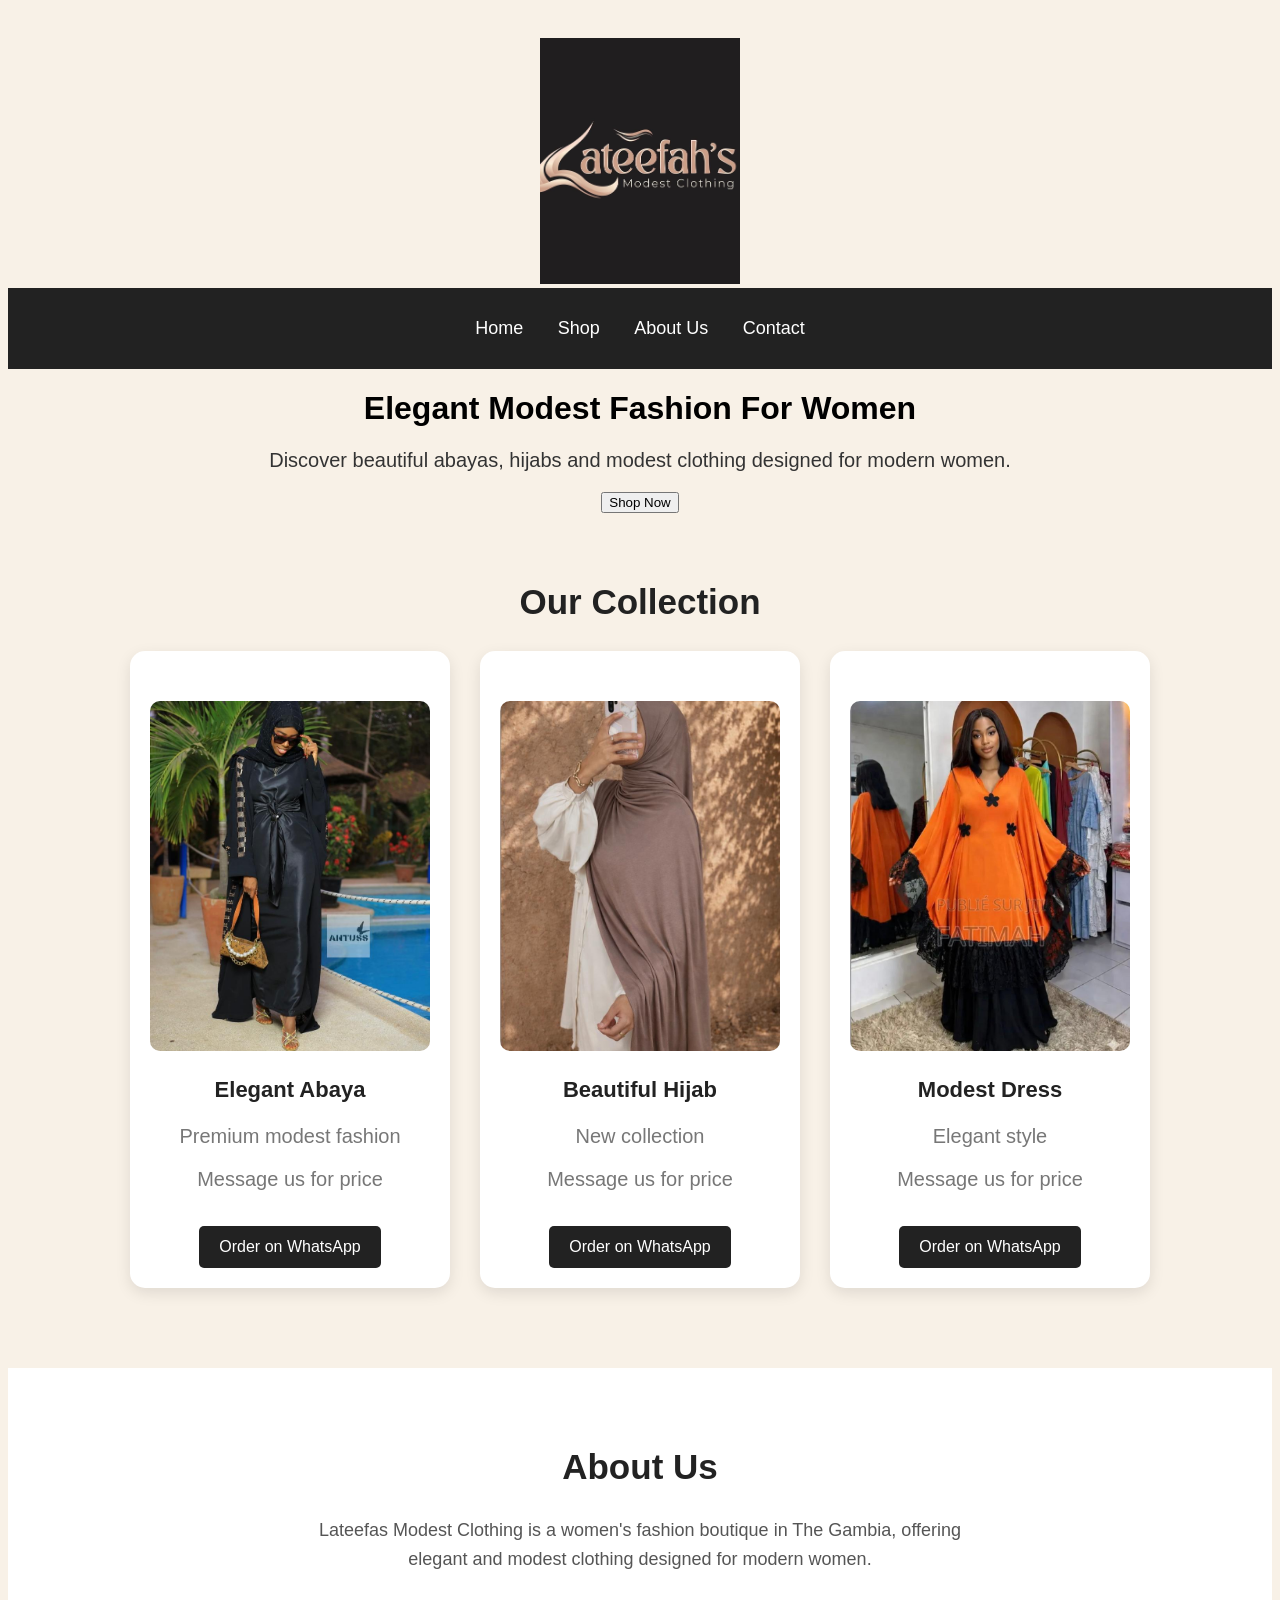
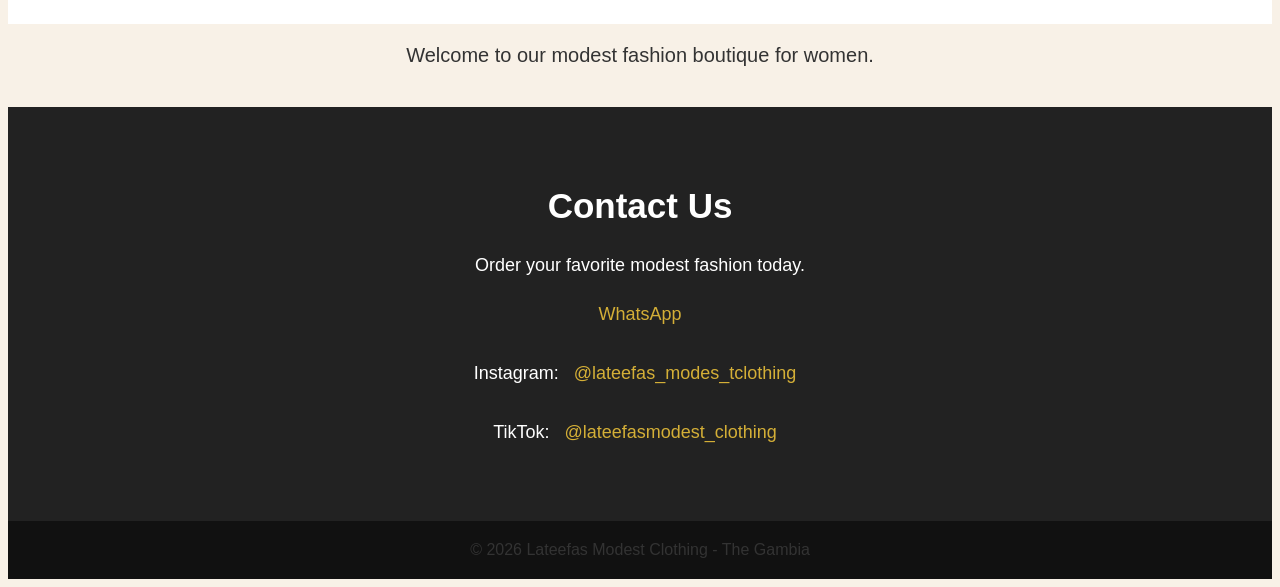
<file: index.html>
<!DOCTYPE html>
<html lang="en">

<head>
     <title>Lateefas Modest Clothing</title>
    <link rel="stylesheet" href="style.css">
</head>

<body>
   <header>
<header>

<div class="logo">
    <img src="logo.png.jpeg" alt="Lateefas Modest Clothing">
</div>

<nav>
    <nav>
        <a href="#">Home</a>
        <a href="shop.html">Shop</a>
        <a href="about.html">About Us</a>
        <a href="contact.html">Contact</a>
    </nav>

</header> 
    <h1>
        Elegant Modest Fashion For Women
    </h1>

    <p>
        Discover beautiful abayas, hijabs and modest clothing designed for modern women.
    </p>

    <button>
        Shop Now
    </button>

</section>
<section class="products">

    <h2>Our Collection</h2>

    <div class="product-box">

        <div class="product">
            <img src="abaya.jpg.jpeg" alt="Elegant Abaya">
            <h3>Elegant Abaya</h3>
            <p>Premium modest fashion</p>
            <p>Message us for price</p>
            <a class="order" href="https://wa.me/2203536518">Order on WhatsApp</a>
        </div>


        <div class="product">
            <img src="hijab.jpg.jpeg" alt="Beautiful Hijab">
            <h3>Beautiful Hijab</h3>
            <p>New collection</p>
            <p>Message us for price</p>
            <a class="order" href="https://wa.me/2203536518">Order on WhatsApp</a>
        </div>


        <div class="product">
            <img src="dress.jpg.jpeg" alt="Modest Dress">
            <h3>Modest Dress</h3>
            <p>Elegant style</p>
            <p>Message us for price</p>
            <a class="order" href="https://wa.me/2203536518">Order on WhatsApp</a>
        </div>

    </div>

</section>
<section class="about">

    <h2>About Us</h2>

    <p>
        Lateefas Modest Clothing is a women's fashion boutique 
        in The Gambia, offering elegant and modest clothing 
        designed for modern women.
    </p>

</section>

<p>
Welcome to our modest fashion boutique for women.
</p>
<section class="contact">

    <h2>Contact Us</h2>

    <p>
        Order your favorite modest fashion today.
    </p>

    <a href="https://wa.me/2203536518">
        WhatsApp
    </a>
<p>
    Instagram:
    <a href="https://instagram.com/lateefa'smodestclothing" target="_blank">
        @lateefas_modes_tclothing
    </a>
</p>

<p>
    TikTok:
    <a href="https://tiktok.com/@lateefa'smodestclothing" target="_blank">
        @lateefasmodest_clothing
    </a>
</p>

</section>
<footer>

    <p>
        © 2026 Lateefas Modest Clothing - The Gambia
    </p>

</footer>
</body>

</html>
</file>
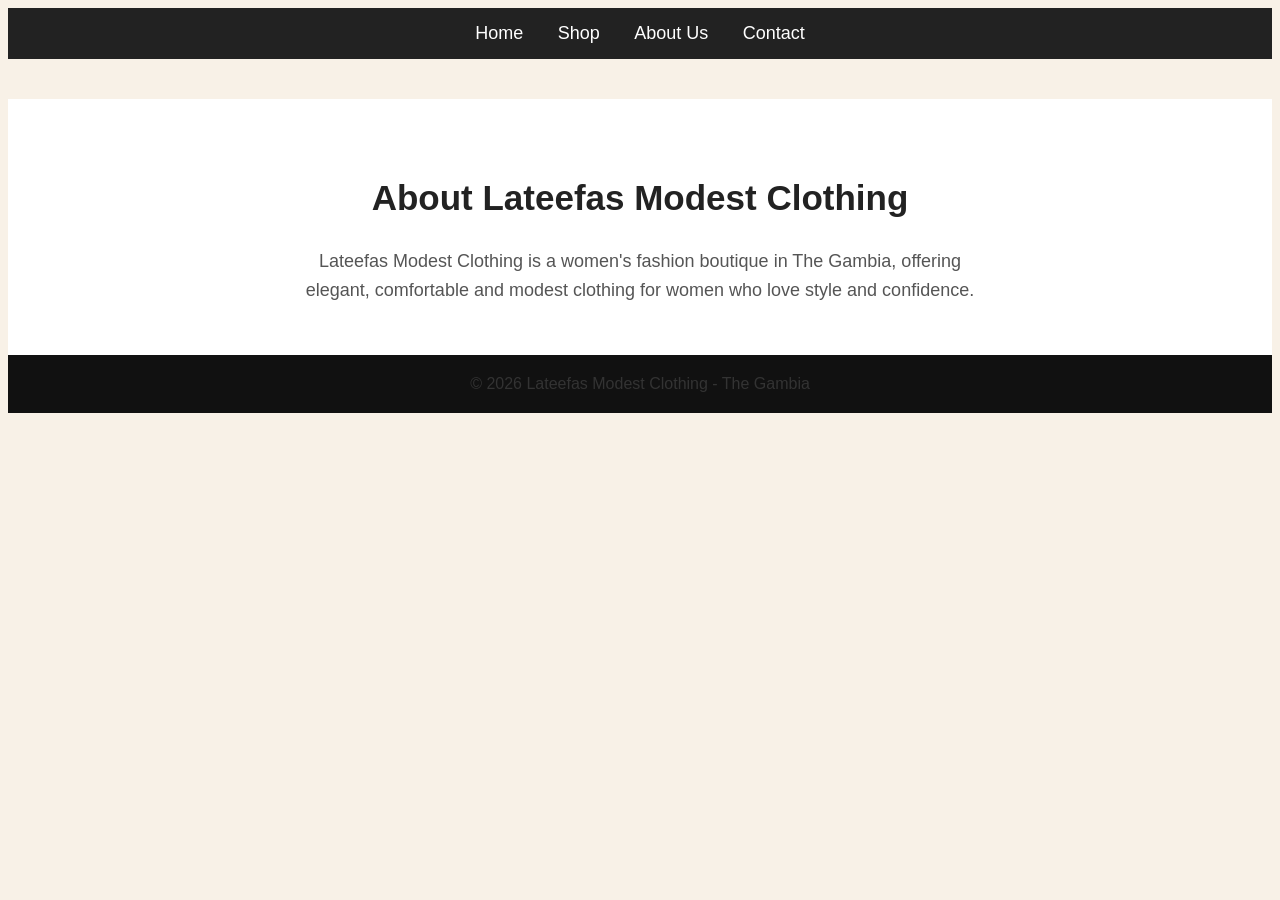
<file: about.html>
<!DOCTYPE html>
<html lang="en">

<head>

<title>About Us - Lateefas Modest Clothing</title>

<link rel="stylesheet" href="style.css">

</head>


<body>


<header>

<nav>

<a href="index.html">Home</a>

<a href="shop.html">Shop</a>

<a href="about.html">About Us</a>

<a href="#">Contact</a>

</nav>

</header>



<section class="about">

<h2>About Lateefas Modest Clothing</h2>


<p>
Lateefas Modest Clothing is a women's fashion boutique
in The Gambia, offering elegant, comfortable and modest
clothing for women who love style and confidence.
</p>


</section>



<footer>

<p>
© 2026 Lateefas Modest Clothing - The Gambia
</p>

</footer>


</body>

</html>
</file>
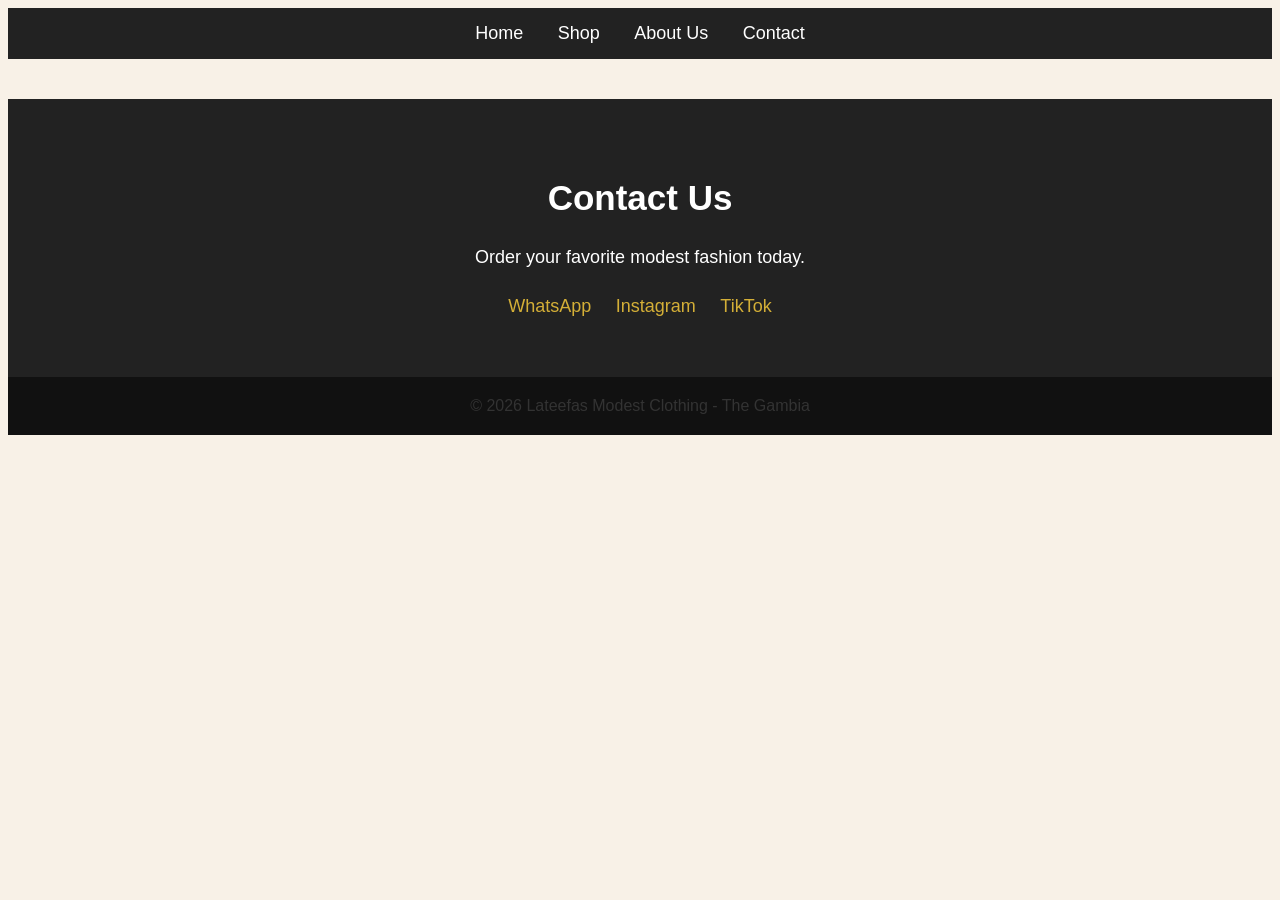
<file: contact.html>
<!DOCTYPE html>
<html lang="en">

<head>

<title>Contact - Lateefas Modest Clothing</title>

<link rel="stylesheet" href="style.css">

</head>


<body>


<header>

<nav>

<a href="index.html">Home</a>

<a href="shop.html">Shop</a>

<a href="about.html">About Us</a>

<a href="contact.html">Contact</a>

</nav>

</header>



<section class="contact">

<h2>Contact Us</h2>


<p>
Order your favorite modest fashion today.
</p>


<a href="https://wa.me/2203536518">
WhatsApp
</a>


<a href="https://instagram.com/lateefas_modest_clothing" target="_blank">
Instagram
</a>


<a href="https://tiktok.com/@lateefasmodest_clothing" target="_blank">
TikTok
</a>


</section>



<footer>

<p>
© 2026 Lateefas Modest Clothing - The Gambia
</p>

</footer>


</body>

</html>
</file>
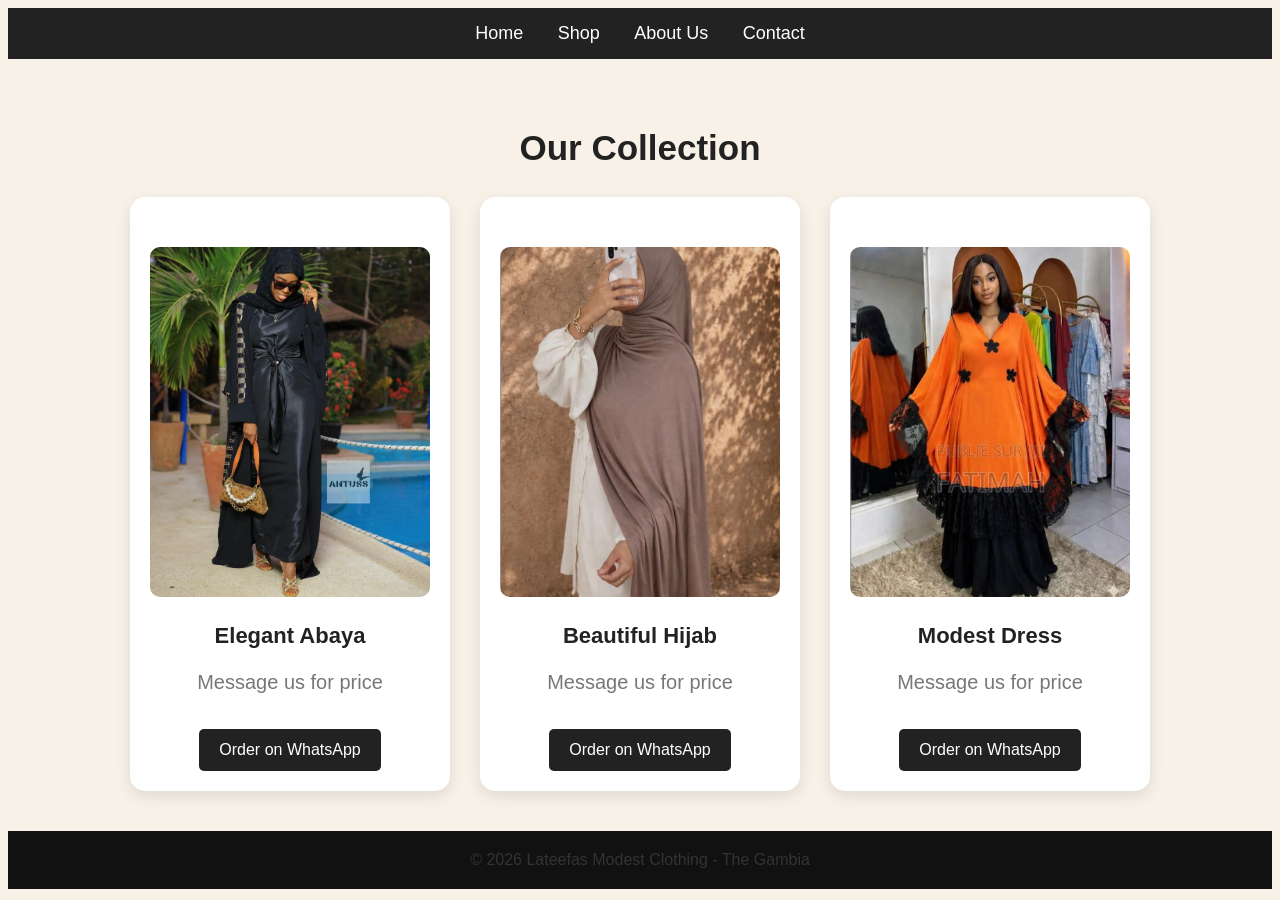
<file: shop.html>
<!DOCTYPE html>
<html lang="en">

<head>

    <title>Shop - Lateefas Modest Clothing</title>
    <link rel="stylesheet" href="style.css">

</head>


<body>


<header>

    <nav>
        <a href="index.html">Home</a>
        <a href="shop.html">Shop</a>
        <a href="#">About Us</a>
        <a href="#">Contact</a>
    </nav>

</header>


<section class="products">

    <h2>Our Collection</h2>


    <div class="product-box">


        <div class="product">

            <img src="abaya.jpg.jpeg">

            <h3>Elegant Abaya</h3>

            <p>Message us for price</p>

            <a class="order" href="https://wa.me/2203536518">
                Order on WhatsApp
            </a>

        </div>



        <div class="product">

            <img src="hijab.jpg.jpeg">

            <h3>Beautiful Hijab</h3>

            <p>Message us for price</p>

            <a class="order" href="https://wa.me/2203536518">
                Order on WhatsApp
            </a>

        </div>



        <div class="product">

            <img src="dress.jpg.jpeg">

            <h3>Modest Dress</h3>

            <p>Message us for price</p>

            <a class="order" href="https://wa.me/2203536518">
                Order on WhatsApp
            </a>

        </div>


    </div>


</section>


<footer>

<p>
© 2026 Lateefas Modest Clothing - The Gambia
</p>

</footer>


</body>

</html>
</file>
<file: style.css>
body {
    background-color: #f8f1e7;
    font-family: Arial, sans-serif;
    text-align: center;
}

img {
    width: 200px;
    margin-top: 30px;
}

p {
    font-size: 20px;
    color: #333;
}
nav {
    background-color: #222;
    padding: 15px;
}

nav a {
    color: white;
    text-decoration: none;
    margin: 0 15px;
    font-size: 18px;
}

nav a:hover {
    color: #d4af37;
}
.hero {
    padding: 50px 20px;
}

.hero h1 {
    font-size: 40px;
    color: #222;
}

.hero p {
    font-size: 20px;
    color: #555;
}

.hero button {
    background-color: #d4af37;
    color: white;
    border: none;
    padding: 15px 30px;
    font-size: 18px;
    cursor: pointer;
}

.hero button:hover {
    background-color: #222;
}
.products {
    padding: 40px 20px;
}

.products h2 {
    font-size: 35px;
    color: #222;
}


.product-box {
    display: flex;
    justify-content: center;
    gap: 30px;
    flex-wrap: wrap;
}


.product {
    background-color: white;
    width: 280px;
    padding: 20px;
    border-radius: 15px;
    box-shadow: 0 5px 15px rgba(0,0,0,0.1);
}


.product img {
    width: 100%;
    height: 350px;
    object-fit: cover;
    border-radius: 10px;
}


.product h3 {
    font-size: 22px;
    color: #222;
}


.product p {
    color: #777;
}
.order {
    display: inline-block;
    margin-top: 15px;
    background-color: #222;
    color: white;
    padding: 12px 20px;
    text-decoration: none;
    border-radius: 5px;
}

.order:hover {
    background-color: #d4af37;
}
.about {
    padding: 50px 20px;
    background-color: white;
    margin-top: 40px;
}

.about h2 {
    font-size: 35px;
    color: #222;
}

.about p {
    max-width: 700px;
    margin: auto;
    font-size: 18px;
    line-height: 1.6;
    color: #555;
}
.contact {
    padding: 50px 20px;
    background-color: #222;
    color: white;
    margin-top: 40px;
}

.contact h2 {
    font-size: 35px;
}

.contact p {
    color: white;
    font-size: 18px;
}

.contact a {
    display: inline-block;
    margin: 10px;
    color: #d4af37;
    text-decoration: none;
    font-size: 18px;
}

.contact a:hover {
    color: white;
}
footer {
    background-color: #111;
    color: white;
    padding: 20px;
    text-align: center;
}

footer p {
    margin: 0;
    font-size: 16px;
}
@media (max-width: 768px) {

    nav a {
        display: block;
        margin: 10px;
    }


    .hero h1 {
        font-size: 30px;
    }


    .product {
        width: 90%;
    }


    .product img {
        height: 300px;
    }


    .about p {
        font-size: 16px;
    }

}
.product {
    transition: 0.3s;
}

.product:hover {
    transform: translateY(-10px);
}
</file>
